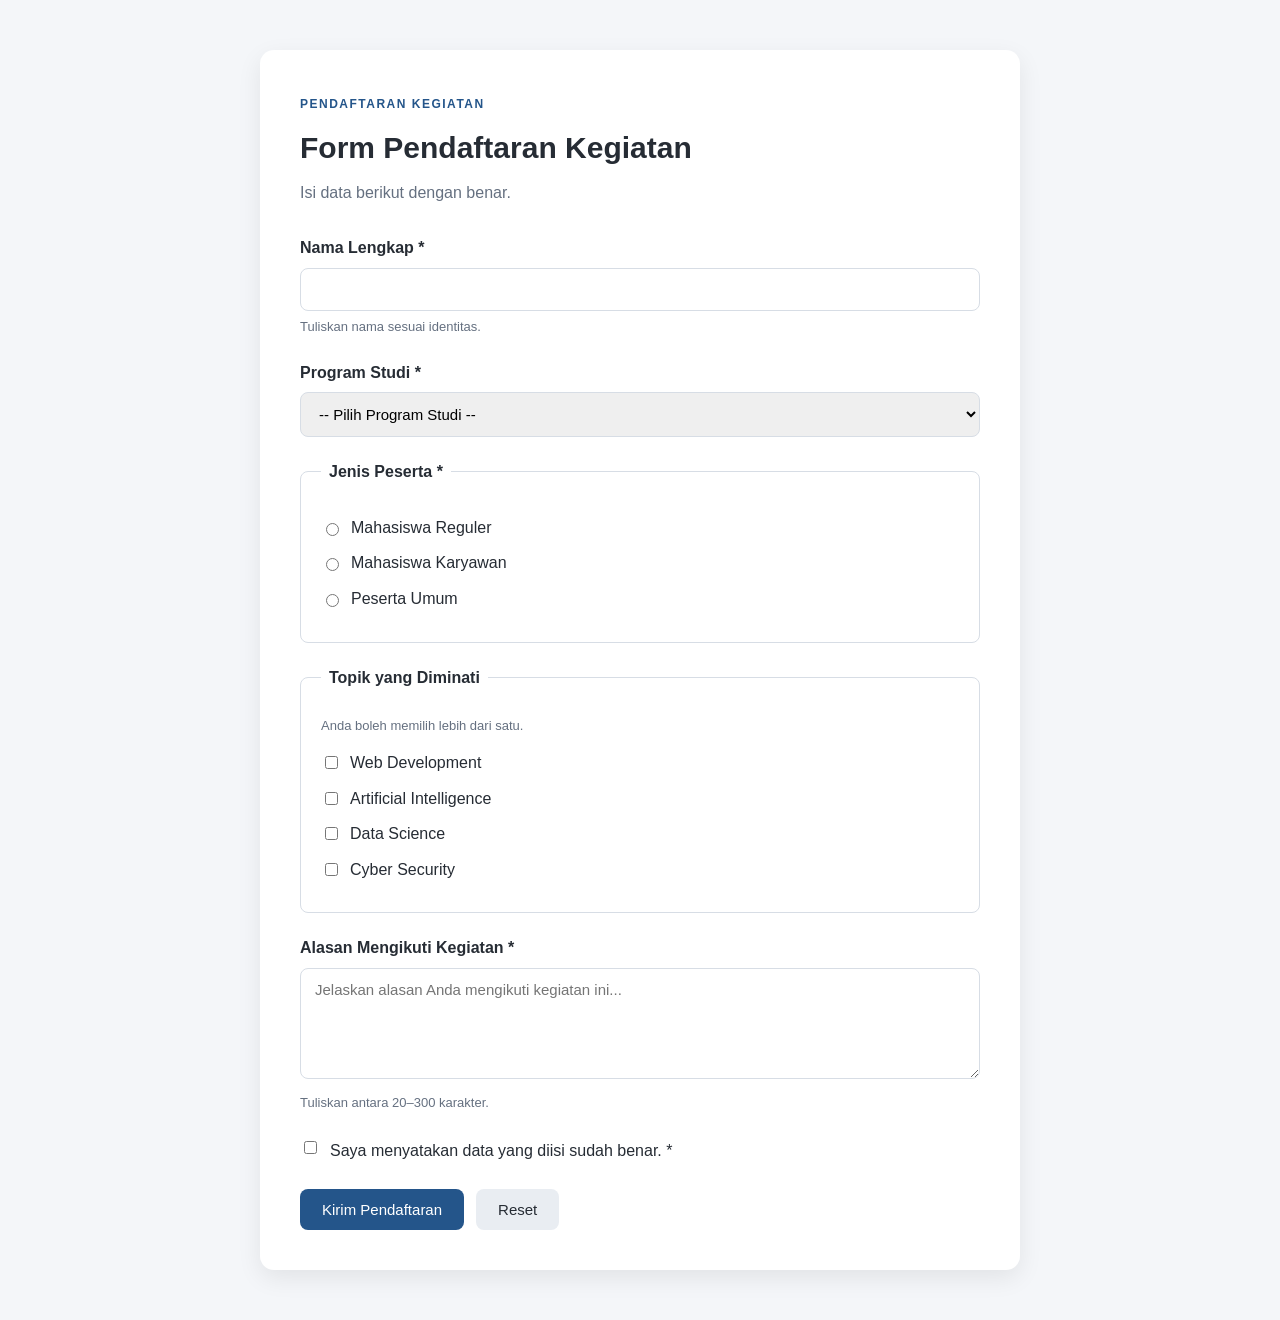
<file: contoh1/index.html>
<!DOCTYPE html>
<html lang="id">
<head>
    <meta charset="UTF-8">
    <meta name="viewport"
          content="width=device-width, initial-scale=1.0">
    <title>Form Pendaftaran Kegiatan</title>
    <link rel="stylesheet" href="css/style.css">
</head>
<body>

    <main class="container">
        <section class="form-card">

            <!-- ============================================================
                 CATATAN: bagian atas form (sampai sebelum "Program Studi")
                 TIDAK ada di PDF, jadi ini hanya rekonstruksi.
                 Ganti dengan kode aslinya jika ada.
                 ============================================================ -->
            <header class="form-header">
                <span class="label-top">
                    PENDAFTARAN KEGIATAN
                </span>
                <h1>
                    Form Pendaftaran Kegiatan
                </h1>
                <p>
                    Isi data berikut dengan benar.
                </p>
            </header>

            <form action="/proses-pendaftaran" method="post">

                <!-- Nama -->
                <div class="form-group">
                    <label for="nama">
                        Nama Lengkap *
                    </label>

                    <input
                        type="text"
                        id="nama"
                        name="nama"
                        required>

                    <small>
                        Tuliskan nama sesuai identitas.
                    </small>
                </div>
                <!-- ===== akhir bagian rekonstruksi ===== -->

                <!-- Program Studi -->
                <div class="form-group">
                    <label for="program-studi">
                        Program Studi *
                    </label>

                    <select
                        id="program-studi"
                        name="program_studi"
                        required>
                        <option value="">
                            -- Pilih Program Studi --
                        </option>
                        <option value="informatika">
                            Teknik Informatika
                        </option>
                        <option value="mesin">
                            Teknik Mesin
                        </option>
                        <option value="elektro">
                            Teknik Elektro
                        </option>
                        <option value="sipil">
                            Teknik Sipil
                        </option>
                    </select>
                </div>

                <!-- Radio Button -->
                <fieldset>
                    <legend>
                        Jenis Peserta *
                    </legend>

                    <div class="option">
                        <input
                            type="radio"
                            id="reguler"
                            name="jenis_peserta"
                            value="reguler"
                            required>

                        <label for="reguler">
                            Mahasiswa Reguler
                        </label>
                    </div>

                    <div class="option">
                        <input
                            type="radio"
                            id="karyawan"
                            name="jenis_peserta"
                            value="karyawan">

                        <label for="karyawan">
                            Mahasiswa Karyawan
                        </label>
                    </div>

                    <div class="option">
                        <input
                            type="radio"
                            id="umum"
                            name="jenis_peserta"
                            value="umum">

                        <label for="umum">
                            Peserta Umum
                        </label>
                    </div>
                </fieldset>

                <!-- Checkbox -->
                <fieldset>
                    <legend>
                        Topik yang Diminati
                    </legend>

                    <p class="instruction">
                        Anda boleh memilih lebih dari satu.
                    </p>

                    <div class="option">
                        <input
                            type="checkbox"
                            id="web"
                            name="minat[]"
                            value="web">

                        <label for="web">
                            Web Development
                        </label>
                    </div>

                    <div class="option">
                        <input
                            type="checkbox"
                            id="ai"
                            name="minat[]"
                            value="ai">

                        <label for="ai">
                            Artificial Intelligence
                        </label>
                    </div>

                    <div class="option">
                        <input
                            type="checkbox"
                            id="data"
                            name="minat[]"
                            value="data">

                        <label for="data">
                            Data Science
                        </label>
                    </div>

                    <div class="option">
                        <input
                            type="checkbox"
                            id="cyber"
                            name="minat[]"
                            value="cyber">

                        <label for="cyber">
                            Cyber Security
                        </label>
                    </div>
                </fieldset>

                <!-- Textarea -->
                <div class="form-group">
                    <label for="alasan">
                        Alasan Mengikuti Kegiatan *
                    </label>

                    <textarea
                        id="alasan"
                        name="alasan"
                        rows="5"
                        minlength="20"
                        maxlength="300"
                        placeholder="Jelaskan alasan Anda mengikuti kegiatan ini..."
                        required></textarea>

                    <small>
                        Tuliskan antara 20–300 karakter.
                    </small>
                </div>

                <!-- Persetujuan -->
                <div class="agreement">
                    <input
                        type="checkbox"
                        id="persetujuan"
                        name="persetujuan"
                        value="setuju"
                        required>

                    <label for="persetujuan">
                        Saya menyatakan data yang diisi sudah benar. *
                    </label>
                </div>

                <!-- Tombol -->
                <div class="button-group">
                    <button
                        type="submit"
                        class="btn btn-primary">
                        Kirim Pendaftaran
                    </button>

                    <button
                        type="reset"
                        class="btn btn-secondary">
                        Reset
                    </button>
                </div>

            </form>
        </section>
    </main>

</body>
</html>
</file>
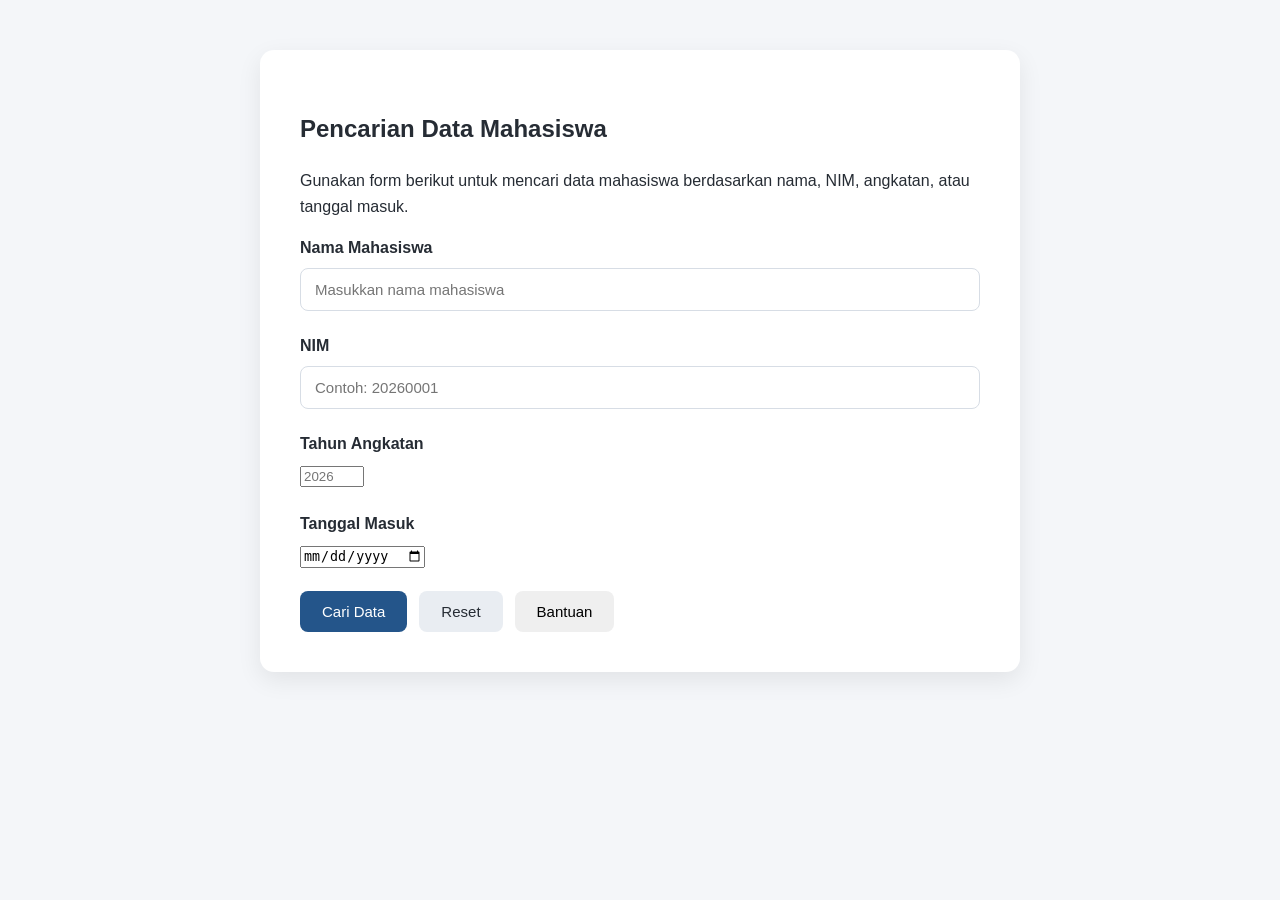
<file: contoh1/pencarian.html>
<!DOCTYPE html>
<html lang="id">
<head>
    <meta charset="UTF-8">
    <meta name="viewport"
          content="width=device-width, initial-scale=1.0">
    <title>Form Pencarian Mahasiswa</title>
    <link rel="stylesheet" href="css/style.css">
</head>
<body>

    <main class="container">
        <section class="form-card">

            <h1>Pencarian Data Mahasiswa</h1>

            <p class="description">
                Gunakan form berikut untuk mencari data mahasiswa
                berdasarkan nama, NIM, angkatan, atau tanggal masuk.
            </p>

            <!--
                Method GET digunakan karena form ini
                digunakan untuk pencarian data.
            -->
            <form action="hasil-pencarian.html"
                  method="get">

                <!-- Input Text -->
                <div class="form-group">
                    <label for="nama">
                        Nama Mahasiswa
                    </label>

                    <input
                        type="text"
                        id="nama"
                        name="nama"
                        placeholder="Masukkan nama mahasiswa">
                </div>

                <!-- Input Text -->
                <div class="form-group">
                    <label for="nim">
                        NIM
                    </label>

                    <input
                        type="text"
                        id="nim"
                        name="nim"
                        placeholder="Contoh: 20260001">
                </div>

                <!-- Input Number -->
                <div class="form-group">
                    <label for="angkatan">
                        Tahun Angkatan
                    </label>

                    <input
                        type="number"
                        id="angkatan"
                        name="angkatan"
                        min="2020"
                        max="2030"
                        placeholder="2026">
                </div>

                <!-- Input Date -->
                <div class="form-group">
                    <label for="tanggal">
                        Tanggal Masuk
                    </label>

                    <input
                        type="date"
                        id="tanggal"
                        name="tanggal">
                </div>

                <!-- Button -->
                <div class="button-group">
                    <button
                        type="submit"
                        class="btn btn-primary">
                        Cari Data
                    </button>

                    <button
                        type="reset"
                        class="btn btn-secondary">
                        Reset
                    </button>

                    <button
                        type="button"
                        class="btn btn-neutral">
                        Bantuan
                    </button>
                </div>

            </form>
        </section>
    </main>

</body>
</html>
</file>
<file: contoh1/css/style.css>
:root {
    --primary: #24558a;
    --primary-dark: #173b61;
    --background: #f4f6f9;
    --surface: #ffffff;
    --text: #262c34;
    --text-secondary: #657080;
    --border: #d7dde5;
    --radius: 8px;
}

* {
    box-sizing: border-box;
}

body {
    margin: 0;
    font-family: Arial, Helvetica, sans-serif;
    background-color: var(--background);
    color: var(--text);
    line-height: 1.6;
}

.container {
    width: 90%;
    max-width: 760px;
    margin: 50px auto;
}

.form-card {
    background-color: var(--surface);
    padding: 40px;
    border-radius: 14px;
    box-shadow: 0 8px 25px rgba(0, 0, 0, 0.08);
}

.form-header {
    margin-bottom: 30px;
}

.label-top {
    color: var(--primary);
    font-size: 12px;
    font-weight: bold;
    letter-spacing: 1.5px;
}

.form-header h1 {
    margin: 8px 0;
    font-size: 30px;
}

.form-header p {
    color: var(--text-secondary);
    margin: 0;
}

.form-group {
    margin-bottom: 22px;
}

label {
    font-weight: bold;
}

.form-group label {
    display: block;
    margin-bottom: 7px;
}

input[type="text"],
select,
textarea {
    width: 100%;
    padding: 12px 14px;
    border: 1px solid var(--border);
    border-radius: var(--radius);
    font-family: inherit;
    font-size: 15px;
}

textarea {
    resize: vertical;
}

input:focus,
select:focus,
textarea:focus {
    outline: 2px solid rgba(36, 85, 138, 0.20);
    border-color: var(--primary);
}

small,
.instruction {
    display: block;
    margin-top: 6px;
    color: var(--text-secondary);
    font-size: 13px;
}

fieldset {
    margin: 0 0 22px;
    padding: 20px;
    border: 1px solid var(--border);
    border-radius: var(--radius);
}

legend {
    padding: 0 8px;
    font-weight: bold;
}

.option {
    display: flex;
    align-items: center;
    gap: 9px;
    margin: 10px 0;
}

.option label {
    font-weight: normal;
}

.agreement {
    display: flex;
    align-items: flex-start;
    gap: 10px;
    margin: 25px 0;
}

.agreement label {
    font-weight: normal;
}

.button-group {
    display: flex;
    gap: 12px;
}

.btn {
    padding: 12px 22px;
    border: none;
    border-radius: var(--radius);
    font-size: 15px;
    cursor: pointer;
}

.btn-primary {
    background-color: var(--primary);
    color: white;
}

.btn-primary:hover {
    background-color: var(--primary-dark);
}

.btn-secondary {
    background-color: #e9edf2;
    color: var(--text);
}

@media (max-width: 600px) {
    .container {
        margin: 20px auto;
    }

    .form-card {
        padding: 24px;
    }

    .button-group {
        flex-direction: column;
    }

    .btn {
        width: 100%;
    }
}
</file>
